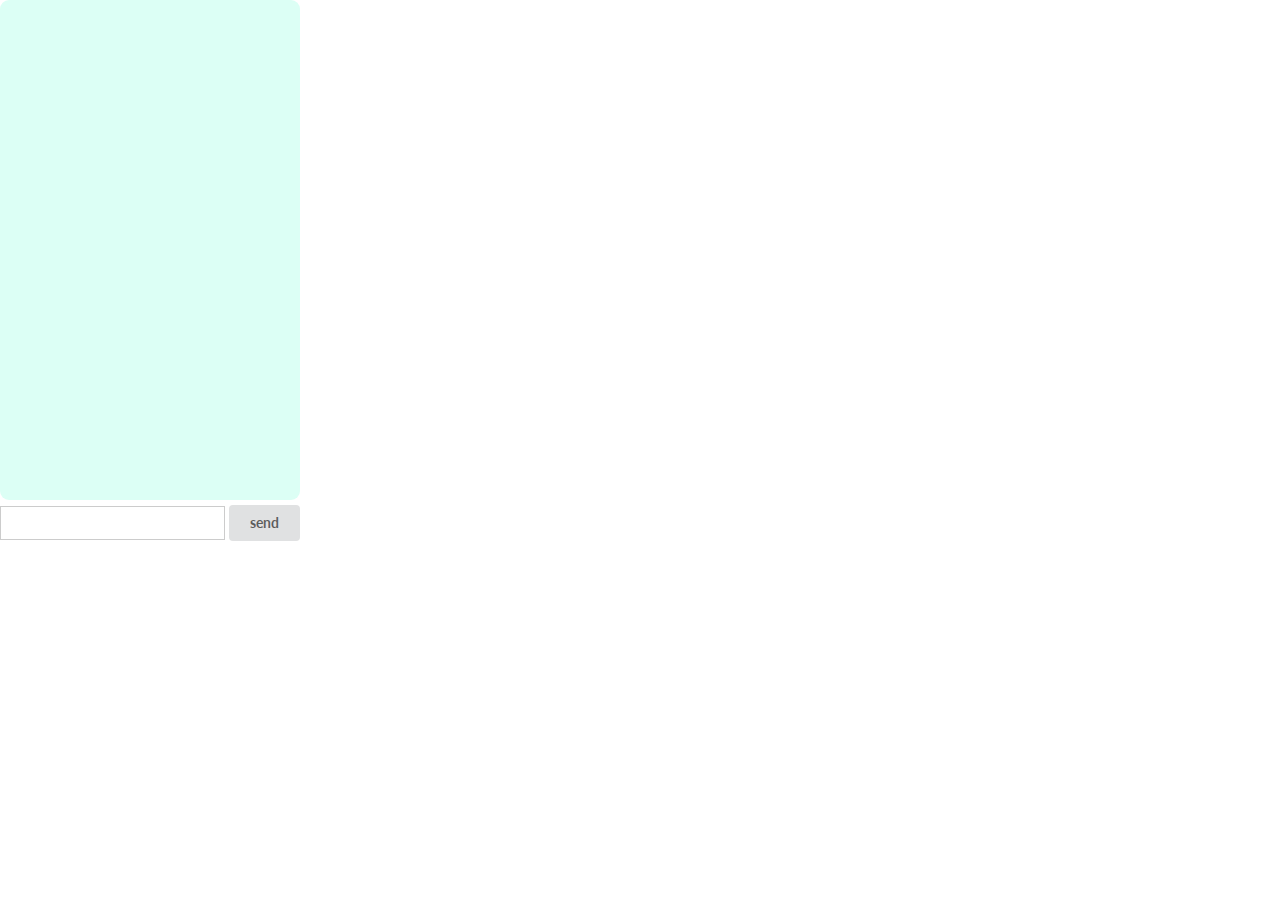
<file: front/index.html>
<!DOCTYPE html>
<html>

<head>
    <!-- Standard Meta -->
    <meta charset="utf-8" />
    <link rel="stylesheet" type="text/css" href="semantic.css">
    <script src="https://code.jquery.com/jquery-3.2.1.js"></script>
    <script src="semantic.js"></script>
    <style>
        #chatbox {
            width: 300px;
            height: 500px;
            background: rgb(220, 255, 245);
            margin-bottom: 5px;
            border-radius: 9px;
            overflow: auto;
        }
        
        #textbox {
            padding: 8px;
            border: 1px solid #ccc;
            width: 225px;
        }
        
        .left {
            text-align: left;
        }
        
        .right {
            text-align: right;
        }
        
        .right .innerbox {
            display: inline-block;
            background: #1acc1a;
        }
        
        .left .innerbox {
            display: inline-block;
            background: #c3b9b9;
        }
        
        .innerbox {
            display: inline-block;
            background: #ccc;
            padding: 5px;
            margin-bottom: 5px;
            border-radius: 9px;
        }
    </style>
</head>

<body>
    <div id="chatbox">
    </div>
    <input id="textbox" type="text">
    <button class="ui button" onclick="send()">send</button>

    <script>
        var myId = 5;
        var friendId = 4;

        function send() {
            var msg = $("#textbox").val();
            $.ajax({
                    url: `https://www.punyapat.me/web/tech/minq/api/v1/send/${myId}/${friendId}/${msg}?id=qwerty&token=1234`,
                })
                .done(function(result) {
                    $("#textbox").val('');
                })
        }

        function get() {
            $.ajax({
                    url: `https://www.punyapat.me/web/tech/minq/api/v1/get/${myId}/${friendId}/100?id=qwerty&token=1234`,
                })
                .done(function(result) {
                    var messages = result.data; //get json array of message
                    $('#chatbox').html('');
                    for (i = 0; i < messages.length; i++) {
                        var message = messages[i];
                        console.log(message.textdata);

                        if (message.sender == myId) {
                            $('#chatbox').append(
                                `
                                    <div class="right">
                                        <div class="innerbox">
                                            ${message.textdata}
                                        <div>
                                    </div>
                                `
                            );
                        } else {
                            $('#chatbox').append(
                                `
                                    <div class="left">
                                        <div class="innerbox">
                                            ${message.textdata}
                                        <div>
                                    </div>
                                `
                            );
                        }
                    }
                })
        }
        setInterval(get, 500);
    </script>
</body>

</html>
</file>
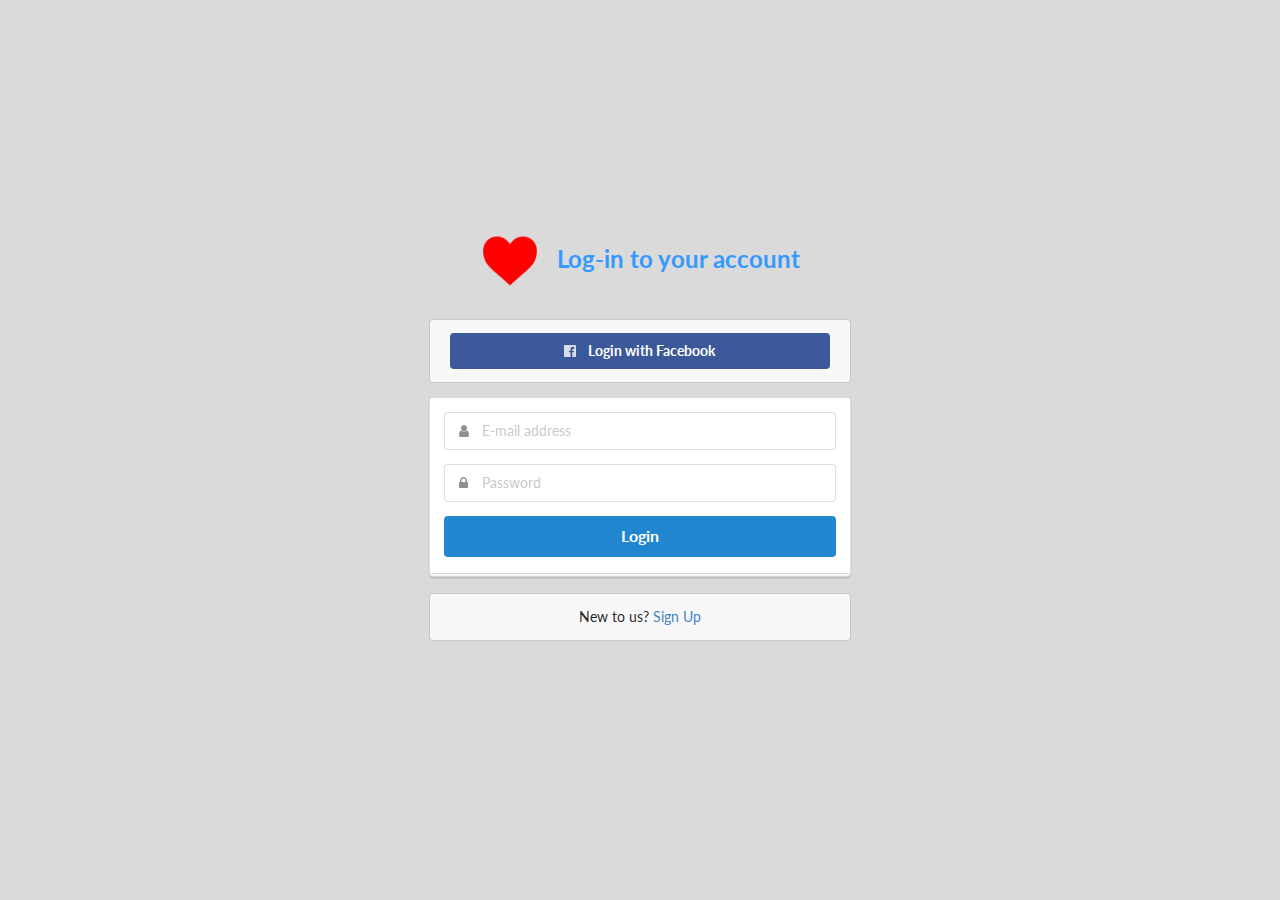
<file: front/web/login.html>
<html class="gr__semantic-ui_com"><head>
  <!-- Standard Meta -->
  <meta charset="utf-8">
  <meta http-equiv="X-UA-Compatible" content="IE=edge,chrome=1">
  <meta name="viewport" content="width=device-width, initial-scale=1.0, maximum-scale=1.0">

  <!-- Site Properties -->
  <title>Login Example - Semantic</title>
  <link rel="stylesheet" type="text/css" href="semantic.css">

  <script
  src="https://code.jquery.com/jquery-3.2.1.js"
  integrity="sha256-DZAnKJ/6XZ9si04Hgrsxu/8s717jcIzLy3oi35EouyE="
  crossorigin="anonymous"></script>
  <script src="semantic.js"></script>

  <style type="text/css">
    body {
      background-color: #DADADA;
    }
    body > .grid {
      height: 100%;
    }
    .image {
      margin-top: -100px;
    }
    .column {
      max-width: 450px;
    }
  </style>
  <script>
  $(document)
    .ready(function() {
      $('.ui.form')
        .form({
          fields: {
            email: {
              identifier  : 'email',
              rules: [
                {
                  type   : 'empty',
                  prompt : 'Please enter your e-mail'
                },
                {
                  type   : 'email',
                  prompt : 'Please enter a valid e-mail'
                }
              ]
            },
            password: {
              identifier  : 'password',
              rules: [
                {
                  type   : 'empty',
                  prompt : 'Please enter your password'
                },
                {
                  type   : 'length[6]',
                  prompt : 'Your password must be at least 6 characters'
                }
              ]
            }
          }
        })
      ;
    })
  ;
  </script>
</head>
<body data-gr-c-s-loaded="true">

<div class="ui middle aligned center aligned grid">
  <div class="column">
    <h2 class="ui teal image header">
      <img src="images/heart.png" class="image">
      <div class="content" style="color:#3399FF">
        Log-in to your account
      </div>
    </h2>
	<div class="ui message">
		<button class="fluid ui facebook button">
		<i class="facebook icon"></i>
			Login with Facebook
		</button>
    </div>
    <form class="ui large form">
      <div class="ui stacked segment">
        <div class="field">
          <div class="ui left icon input">
            <i class="user icon"></i>
            <input type="text" name="email" placeholder="E-mail address">
          </div>
        </div>
        <div class="field">
          <div class="ui left icon input">
            <i class="lock icon"></i>
            <input type="password" name="password" placeholder="Password">
          </div>
        </div>
        <div class="ui fluid large blue submit button">Login</div>
      </div>

      <div class="ui error message"></div>

    </form>

    <div class="ui message">
      New to us? <a href="signup.html">Sign Up</a>
    </div>
  </div>
</div>
</body>
</html>
</file>
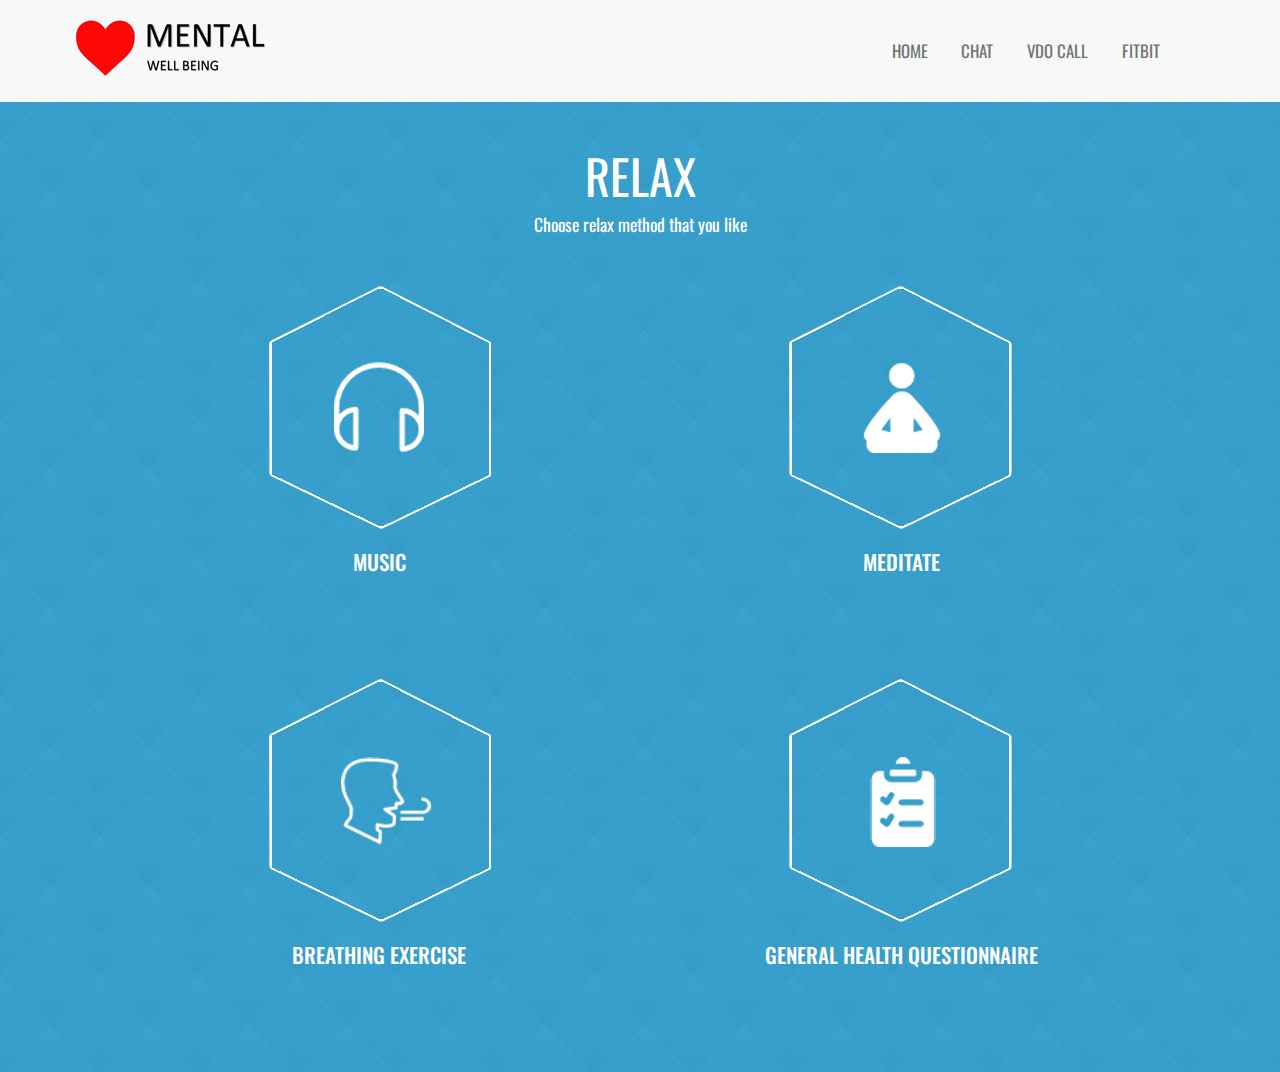
<file: front/web/relax.html>
<html class="gr__semantic-ui_com">
<head>
	<title>Relax</title>
  <!-- Standard Meta -->
  <meta charset="utf-8">
  <meta name="viewport" content="width=device-width, initial-scale=1.0, maximum-scale=1.0">
  <!-- Site Properties -->
  <style>

  </style>
  <link href="css/bootstrap.css" rel='stylesheet' type='text/css' />
  <script src="js/jquery.min.js"></script>
  <link href="css/style.css" rel='stylesheet' type='text/css' />
  <script
  src="https://code.jquery.com/jquery-3.2.1.js"
  integrity="sha256-DZAnKJ/6XZ9si04Hgrsxu/8s717jcIzLy3oi35EouyE="
  crossorigin="anonymous"></script>
  
	<script>
			$(function() {
				var pull 		= $('#pull');
					menu 		= $('nav ul');
					menuHeight	= menu.height();
				$(pull).on('click', function(e) {
					e.preventDefault();
					menu.slideToggle();
				});
				$(window).resize(function(){
	        		var w = $(window).width();
	        		if(w > 320 && menu.is(':hidden')) {
	        			menu.removeAttr('style');
	        		}
	    		});
			});
	</script>
	
	<link href='http://fonts.googleapis.com/css?family=Oswald:400,300,700' rel='stylesheet' type='text/css'>
	<link href='http://fonts.googleapis.com/css?family=Open+Sans:400,300,600,700,800' rel='stylesheet' type='text/css'>
</head>

<body>

<!----- start-header---->
			<div id="home" class="header">
					<div class="top-header">
						<div class="container">
						<div class="logo">
							<a href="index.html"><img src="images/logo.png" title="doctor" /></a>
						</div>
						<!----start-top-nav---->
						 <nav class="top-nav">
							<ul class="top-nav">
								<li><a href="index.html" class="scroll">Home</a></li>
								<li><a href="chat.html" class="scroll">Chat</a></li>
								<li><a href="vdo.html" class="scroll">VDO Call</a></li>
								<li><a href="fitbit.html" class="scroll">Fitbit</a></li>
								<li><a href="" class="scroll"></a></li>
							</ul>
						</nav>
						<div class="clearfix"> </div>
					</div>
				</div>
			</div>
<!----- //End-header---->

<!--- relax --->
			<div class="relax">
				<div class="container">
					<div class="header relax-header text-center">
						<h2>Relax</h2>
						<p>Choose relax method that you like</p>
					</div>
					<!---- relax-grids--->
					<div class="relax-grids">
						<div class="col-md-6">
							<div class="relax-grid text-center">
								<a href="music.html"><span class="s2-icon"> </span></a>
								<h3><a href="music.html">Music</a></h3>
							</div>

						</div>
						<div class="col-md-6">
							<div class="relax-grid text-center">
								<a href="meditate.html"><span class="s3-icon"> </span></a>
								<h3><a href="meditate.html">Meditate</a></h3>
							</div>
						</div>
						<div class="clearfix"> </div>
					</div>
					
					<!---- relax-grids--->
					<div class="relax-grids">
						<div class="col-md-6">
							<div class="relax1-grid text-center">
								<a href="breath.html"><span class="s4-icon"> </span></a>
								<h3><a href="breath.html">Breathing Exercise</a></h3>
							</div>
						</div>
						<div class="col-md-6">
							<div class="relax1-grid text-center">
								<a href="form.html"><span class="s5-icon"> </span></a>
								<h3><a href="form.html">General Health Questionnaire</a></h3>
							</div>
						</div>
						<div class="clearfix"> </div>
					</div>
					
				</div>
				
			</div>
<!--- services --->



</body>
</file>
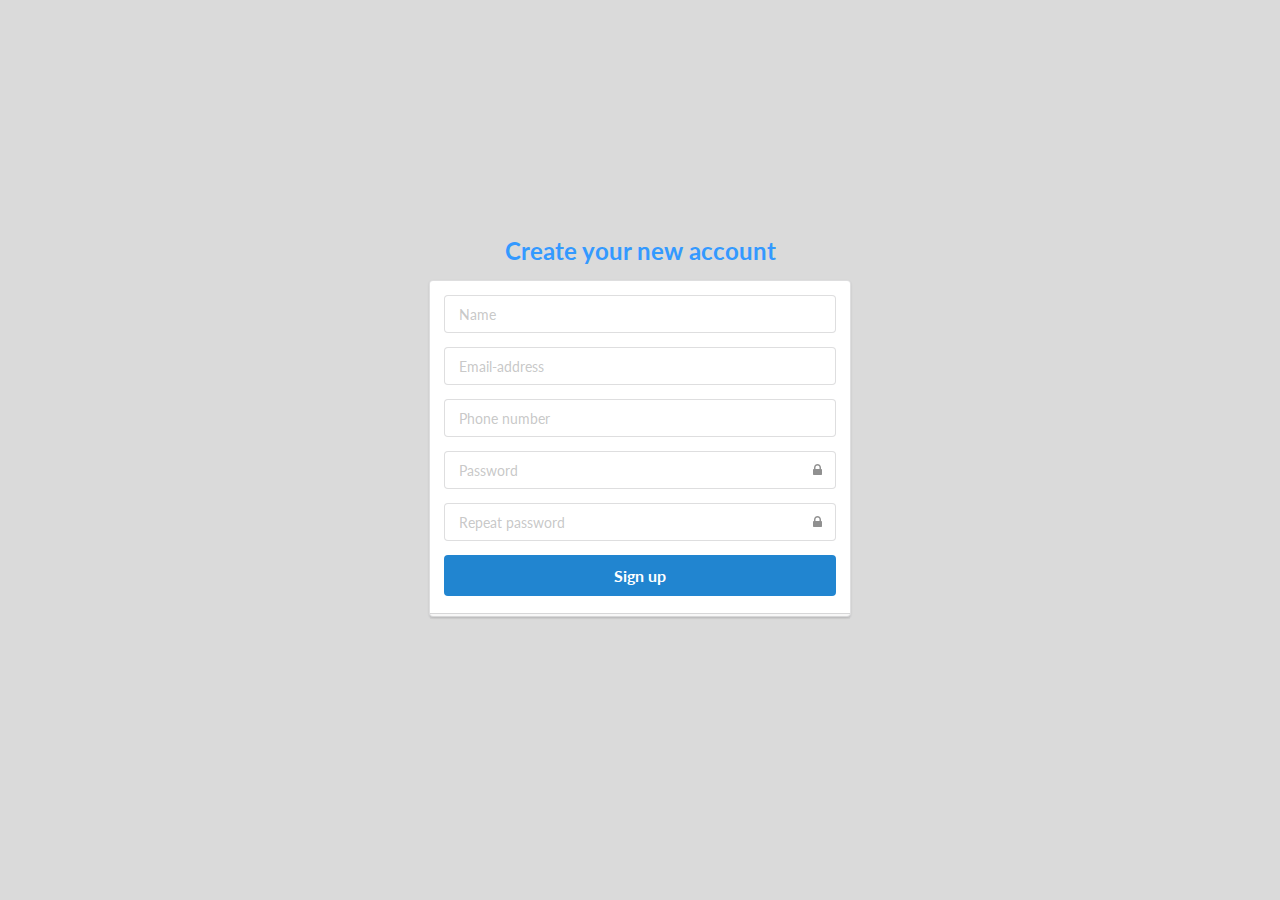
<file: front/web/signup.html>
<html class="gr__semantic-ui_com"><head>
  <!-- Standard Meta -->
  <meta charset="utf-8">
  <meta http-equiv="X-UA-Compatible" content="IE=edge,chrome=1">
  <meta name="viewport" content="width=device-width, initial-scale=1.0, maximum-scale=1.0">

  <!-- Site Properties -->
  <title>Login Example - Semantic</title>
  <link rel="stylesheet" type="text/css" href="semantic.css">
  <link rel="stylesheet" href="https://cdnjs.cloudflare.com/ajax/libs/font-awesome/4.7.0/css/font-awesome.min.css">
  <script
  src="https://code.jquery.com/jquery-3.2.1.js"
  integrity="sha256-DZAnKJ/6XZ9si04Hgrsxu/8s717jcIzLy3oi35EouyE="
  crossorigin="anonymous"></script>
  <script src="semantic.js"></script>

  <style type="text/css">
    body {
      background-color: #DADADA;
    }
    body > .grid {
      height: 100%;
    }
	.column {
      max-width: 450px;
    }
  </style>
</head>
<body data-gr-c-s-loaded="true">
<div class="ui middle aligned center aligned grid">
	<div class="column">
	<h2 class="ui teal image header">
      <div class="content" style="color:#3399FF">
        Create your new account
      </div>
    </h2>
	
	<form class="ui large form">
      <div class="ui stacked segment">
        <div class="field">
          <div class="ui icon input">
            <input type="text" name="name" placeholder="Name">
          </div>
        </div>
		<div class="field">
          <div class="ui icon input">
            <input type="text" name="email" placeholder="Email-address">
          </div>
        </div>
		<div class="field">
          <div class="ui icon input">
            <input type="number" name="number" placeholder="Phone number">
          </div>
        </div>
        <div class="field">
          <div class="ui icon input">
            <i class="lock icon"></i>
            <input type="password" name="password" placeholder="Password">
          </div>
        </div>
		<div class="field">
          <div class="ui icon input">
            <i class="lock icon"></i>
            <input type="password" name="repeatpassword" placeholder="Repeat password">
          </div>
        </div>
        <div class="ui fluid large blue submit button">Sign up</div>
      </div>

      <div class="ui error message"></div>
	  
    </form>
	</div>
	
</div>
</body>
</html>
</file>
<file: front/web/css/style.css>
/*--
Author: W3layouts
Author URL: http://w3layouts.com
License: Creative Commons Attribution 3.0 Unported
License URL: http://creativecommons.org/licenses/by/3.0/
--*/
html, body{
  	font-family: 'Oswald', sans-serif;
    font-size: 100%;
  	 background: #FFf;
}
body a{
	transition:0.5s all;
	-webkit-transition:0.5s all;
	-moz-transition:0.5s all;
	-o-transition:0.5s all;
	-ms-transition:0.5s all;
}
/*-----start-header----*/
.header{
	background: #F7F8F8;
}
.logo{
	float: left;
	margin-top: 0.2em;
}
.logo a{	color: #303030;
	font-weight: 200;
	text-transform: uppercase;
	font-size: 2.5em;
}
.logo a:hover{
	text-decoration:none;
}
.logo320{
	display:none;
}
/*----navbar-nav----*/
.top-header{
	padding: 0.8em 0em;
}
.top-nav ul li a{
	color: #737373;
	padding: 0.23em 1em;
	font-size: 1.05em;
	text-align: center;
	text-transform: uppercase;
	position: relative;
	font-weight: 400;
}
.top-nav ul li.active a,
.top-nav ul li a:hover{
	color:#42B3E5;
}
.logo a{
	display:block;
}
/* top-nav */
.top-nav:before,
.top-nav:after {
    content: " ";
    display: table;
}
.top-nav:after {
    clear: both;
}
nav {
	position: relative;
	float: right;
}
nav ul {
	padding: 0;
	float: right;
	margin: 0.9em 0;
}
nav li {
	display: inline;
	float: left;
	position:relative;
}
nav a {
	color: #fff;
	display: inline-block;
	text-align: center;
	text-decoration: none;
	line-height: 40px;
}
nav a:hover{
	text-decoration:none;
	color:#00A2C1;
}
nav a#pull {
	display: none;
}
/*Styles for screen 600px and lower*/
@media screen and (max-width: 768px) {
	nav { 
  		height: auto;
  		float:none;
  	}
  	nav ul {
  		width: 100%;
  		display: block;
  		height: auto;
  	}
  	nav li {
  		width: 100%;
  		position: relative;
  	}
  	nav li a {
		border-bottom: 1px solid #eee;
	}
  	nav a {
	  	text-align: left;
	  	width: 100%;
  	}
}
/*Styles for screen 515px and lower*/
@media only screen and (max-width : 768px) {
	nav {
		border-bottom: 0;
		float:none;
	}
	nav ul {
		display: none;
		height: auto;
		margin:0;
		background: #fff;
	}
	nav a#pull {
		display: block;
		position: relative;
		color: #F26D7D;
		text-align: right;
		position: absolute;
		top:12px;
	}
	nav a#pull:after {
		content:"";
		background: url('nav-icon.png') no-repeat;
		width: 30px;
		height: 30px;
		display: inline-block;
		position: absolute;
		right: 15px;
		top: 10px;
	}
	nav a#pull img{
		margin-right:2%;
	}
	.top-nav ul li a {
		color: #2C3E50;
		padding: 0em 0;
	}
}
/*Smartphone*/
@media only screen and (max-width : 320px) {
	nav {
		float:none;
	}
	nav li {
		display: block;
		float: none;
		width: 100%;
	}
	nav li a {
		border-bottom: 1px solid #EEE;
	}
}
/*----slider----*/
#slider2,
#slider3 {
  box-shadow: none;
  -moz-box-shadow: none;
  -webkit-box-shadow: none;
  margin: 0 auto;
}
.rslides_tabs {
  list-style: none;
  padding: 0;
  background: rgba(0,0,0,.25);
  box-shadow: 0 0 1px rgba(255,255,255,.3), inset 0 0 5px rgba(0,0,0,1.0);
  -moz-box-shadow: 0 0 1px rgba(255,255,255,.3), inset 0 0 5px rgba(0,0,0,1.0);
  -webkit-box-shadow: 0 0 1px rgba(255,255,255,.3), inset 0 0 5px rgba(0,0,0,1.0);
  font-size: 18px;
  list-style: none;
  margin: 0 auto 50px;
  max-width: 540px;
  padding: 10px 0;
  width: 100%;
}
.rslides_tabs li {
  display: inline;
  float: none;
  margin-right: 1px;
}
.rslides_tabs a {
  width: auto;
  line-height: 20px;
  padding: 9px 20px;
  height: auto;
  background: transparent;
  display: inline;
}
.rslides_tabs li:first-child {
  margin-left: 0;
}
.rslides_tabs .rslides_here a {
  background: rgba(255,255,255,.1);
  color: #fff;
  font-weight: bold;
}
.events {
  list-style: none;
}
.callbacks_container {
  position: relative;
  float: left;
  width: 100%;
}
.callbacks {
  position: relative;
  list-style: none;
  overflow: hidden;
  width: 100%;
  padding: 0;
  margin: 0;
}
.callbacks li {
  position: absolute;
  width: 100%;
  left: 0;
  top: 0;
}
.callbacks img {
  position: relative;
  z-index: 1;
  height: auto;
  border: 0;
  width: 100%;
}
.callbacks .caption {
	display: block;
	position: absolute;
	z-index: 2;
	font-size: 20px;
	text-shadow: none;
	color: #fff;
	left: 17%;
	right: 0;
	padding: 10px 20px;
	margin: 0;
	max-width: none;
	top: 13%;
}
.callbacks_nav {
  	position: absolute;
	-webkit-tap-highlight-color: rgba(0,0,0,0);
	top: 57%;
	left: 6%;
	z-index: 3;
	text-indent: -9999px;
	overflow: hidden;
	text-decoration: none;
	height: 43px;
	width: 43px;
	background: transparent url("../images/slider-arrows.png") no-repeat left top;
	margin-top: -65px;
}
.callbacks_nav:active {
  opacity: 1.0;
}
.callbacks_nav.next {
 	left: auto;
	background-position: right top;
	right: 7%;
}
#slider3-pager a {
  display: inline-block;
}
#slider3-pager span{
  float: left;
}
#slider3-pager span{
	width:100px;
	height:15px;
	background:#fff;
	display:inline-block;
	border-radius:30em;
	opacity:0.6;
}
#slider3-pager .rslides_here a {
  background: #FFF;
  border-radius:30em;
  opacity:1;
}
#slider3-pager a {
  padding: 0;
}
#slider3-pager li{
	display:inline-block;
}
.rslides {
  position: relative;
  list-style: none;
  overflow: hidden;
  width: 100%;
  padding: 0;
  margin: 0;
}
.rslides li {
  -webkit-backface-visibility: hidden;
  position: absolute;
  display: none;
  width: 100%;
  left: 0;
  top: 0;
}
.rslides li:first-child {
  position: relative;
  display: block;
  float: left;
}
.rslides img {
  height: auto;
  border: 0;
}
.callbacks_tabs{
	display:none;
}
.callbacks_tabs li{
	display:inline-block;
}
@media screen and (max-width: 600px) {
  h1 {
    font: 24px/50px "Helvetica Neue", Helvetica, Arial, sans-serif;
    }
  .callbacks_nav {
    top: 47%;
    }
}
/*----*/
.callbacks_tabs a{
 visibility: hidden;
}
.callbacks_tabs a:after {
  content: "\f111";
  font-size:0;
  font-family: FontAwesome;
  visibility: visible;
  display: block;
  height:18px;
  width:18px;
  display:inline-block;
  border:2px solid #FFF;
  border-radius: 30px;
  -webkit-border-radius: 30px;
  -moz-border-radius: 30px;
  -o-border-radius: 30px;
  -ms-border-radius: 30px;
}
.callbacks_here a:after{
	border:2px solid #F4BB36;
}
.slide-text-info h1{
	font-size: 4.2em;
	font-weight: 900;
	text-transform: uppercase;
	padding: 0;
	margin:0;
	color: #FFF;
	font-weight: 900;
}
/*----*/
.slide-text-info label{
	color: #FFF;
	text-transform: uppercase;
	font-weight: 500;
	font-size: 1.2em;
	display: block;
}
/*----*/
.slide-btn{
	background: #3A9ECB;
	padding: 0.7em 3em;
	margin-top: 1em;
	display: inline-block;
	text-transform: uppercase;
	color: #FFF;
	font-size: 1em;
}
.slide-btn:hover{
	color:#FFF;
	text-decoration:none;
	background:#2E7DA1;
}
div.slide-text-info {
	margin-top: 6em;
	margin-left: -3em;
}
/*----//slider----*/
/*---- about ---*/
.about{
	padding:3em 0;
}
.header h2{
	color: #42B3E5;
	font-size:3em;
	text-transform: uppercase;
	font-weight: 400;
	margin:0 0 0.2em 0;
}
.header p{
	color: #737373;
	font-weight: 400;
	font-size: 1.1em;
	margin: 0;
}
.about-header{
	background:none;
}
/*---- about-grid ----*/
.about-grids{
	padding:3em 0;
}
.about-grid{
	background:url(../images/top-grid-info-bg-b.png);
	transition:0.5s all;
	-webkit-transition:0.5s all;
	-moz-transition:0.5s all;
	-o-transition:0.5s all;
	-ms-transition:0.5s all;
}
.about-grid:hover,.n-about-grid{
	background:url(../images/top-grid-info-bg-bl.png);
	transition:0.5s all;
	-webkit-transition:0.5s all;
	-moz-transition:0.5s all;
	-o-transition:0.5s all;
	-ms-transition:0.5s all;
}
.n-about-grid:hover{
	background:url(../images/top-grid-info-bg-b.png);
}
.about-grid:hover span{
	background-position: 0px -79px;
}
.about-grid span{
	width: 69px;
	height: 76px;
	display: inline-block;
	background: url(../images/top-grid-icons1.png) no-repeat 0px 0px;
	position: absolute;
	top: 249px;
	left: 40%;
}
.about-grid img{
	border-bottom:5px solid #FFF;
	position:relative;
	display:block;
	width:100%;
}
.about-grid-info{
	padding:1em 2em;
	position:relative;
}
.about-grid-info h3 a{
	color: #FFF;
	text-transform: uppercase;
	font-weight: 400;
	font-size: 1.1em;
	text-decoration: none;
	margin: 1em 0 0 0;
	display: block;
}
.about-grid-info h3{
	margin:0;
	padding:0.5em 0;
}
.about-grid-info p{
	color:#fff;
	font-size:0.875em;
	font-family: 'Open Sans', sans-serif;
	font-weight:100;
	line-height:1.5em;
}
/*----*/
.n-about-grid1 span.t-icon1{
	background-position: -71px -79px;
}
.n-about-grid1:hover span.t-icon1{
	background-position: -71px 0px;
}
.n-about-grid2 span.t-icon2{
	background-position: -141px -79px;
}
.n-about-grid2:hover span.t-icon2{
	background-position: -141px 0px;
}
/*--- services ---*/
.services{
	background:url(../images/service-bg.png);
	padding: 3em 0;
}
.services-header{
	color: #FFF;
	background: none;
}
.services-header p{
	color:#FFF;
}
.services-header h2	{
	color:#FFF;
}
/*--- service-grid ---*/
.service-grids{
	padding:3em;
}
.service-grid{
	
}
.service-grid a span{
	width: 224px;
	height: 244px;
	display: inline-block;
	background: url(../images/services-icons.png) no-repeat 0px 0px;
	transition:0.5s all;
	-webkit-transition:0.5s all;
	-moz-transition:0.5s all;
	-ms-transition:0.5s all;
	-o-transition:0.5s all;
}
.service-grid:hover a span{
	opacity:0.5;
}
.service-grid h3 a{
	color: #fff;
	text-transform: uppercase;
	font-size: 0.875em;
}
.service-grid h3 a:hover{
	text-decoration:none;
}
.service-grid a span.s2-icon{
	background-position: -316px 0px;
}
.service-grid a span.s3-icon{
	background-position: -632px 0px;
}
.service-grid a span.s4-icon{
	background-position: -946px 0px;
}
/*--- team ----*/
.team{
	padding-left: 13em;
	padding-bottom: 5em;
	padding-top: 3em;
}
.text{
	textarea
	
}
.team-member-grid{
	width:20%;
	float:left;
	background:url(../images/top-grid-info-bg-b.png);
	transition:0.5s all;
	-webkit-transition:0.5s all;
	-moz-transition:0.5s all;
	-o-transition:0.5s all;
	-ms-transition:0.5s all;
}
.team-member-grid:hover{
	background:url(../images/top-grid-info-bg-bl.png);
}
.team-member-grid img{
	width:100%;
	display:block;
}
.team-member-info{
	padding: 0.4em 1em;
	position: relative;
}
.team-member-info h3 a{
	color:#FFF;
	font-size:0.6em;
}
.team-member-info h3 a:hover{
	text-decoration:none;
}
.team-member-info p{
	color: #fff;
	font-size: 0.875em;
	font-family: 'Open Sans', sans-serif;
	font-weight: 100;
	line-height: 1.5em;
}
.team-member-info span{
	width: 34px;
	height: 21px;
	display: inline-block;
	background: url(../images/top-arrow.png) no-repeat 0px 0px;
	position: absolute;
	top: -16px;
	left: 40%;
}
.team-member-grid:hover div.team-member-info span{
	background: url(../images/top-arrowb.png) no-repeat 0px 0px;
}
.bottom-t-info-b span{
	width: 34px;
	height: 21px;
	display: inline-block;
	background: url(../images/down-arrowb.png) no-repeat 0px 0px;
	position: absolute;
	bottom: 0px;
	left: 40%;
	top: 211px;
}
.team-member-grid:hover div.bottom-t-info-b span{
	background: url(../images/down-arrow.png) no-repeat 0px 0px;
}
.bottom-t-info-b{
	padding:0 1em;
}
.bottom-t-info-b h3{
	margin:0.48em 0;
}
.team-member-grids{
	padding:3em 0 0 0;
}
.team-head{
	background:none;

}
/*---- contact ----*/

.map{
	position:relative;
}
.map iframe{
	width:100%;
	min-height:820px;
	border:none;
}
.contact-info{
	position: absolute;
	width: 100%;
	top: 0px;
	background: url(../images/top-grid-info-bg-b.png);
	padding: 3em;
	top: 8%;
}
.contact-info h3{
	text-align: center;
	font-size: 3.5em;
	text-transform: uppercase;
	margin: 0;
	padding: 0;
	color: #FFF;
	font-weight: 400;
	padding: 0.2em 0;
	margin-right: 2em;
}
.contact h4{
	color: #fff;
	font-weight: 400;
	font-size: 1.6em;
	text-transform: uppercase;
	border-bottom: 1px ridge #C4DDF8;
	width: 86%;
	padding-bottom: 0.5em;
	margin: 1em 0;
}
.contact-grid-left ul{
	margin:0;
	padding:0;
}
.contact-grid-left li{
	padding:0;
	list-style:none;
	color:#FFF;
	margin: 1em 0;
}
.contact-grid-left li span{
	width: 32px;
	height: 32px;
	display: inline-block;
	background: url(../images/contact-icons.png) no-repeat 0px 0px;
	vertical-align: text-top;
}
.contact-grid-left li label{
	font-weight:400;
	margin-right:0.3em;
}
.contact-grid-left li small{
	font-weight:300;
}
.contact-grid-left li span.pin{
	background-position: 0px -41px;
}
.contact-grid-left li span.phone{
	background-position: 0px -85px;
}
.contact-grid-left li span.fax{
	background-position: 0px -130px;
}
.contact-grid-left li span.mail{
	background-position: 0px -174px;
}
.contact-grid-right input[type="text"],.contact-grid-right textarea{
	width: 86%;
	padding:0.6em;
	border:none;
	margin-bottom:1em;
	color:#084A5C;
	font-size:0.875em;
	font-family: 'Open Sans', sans-serif;
	transition:border-color 0.4s;
	-webkit-transition:border-color 0.4s;
	-moz-transition:border-color 0.4s;
	-o-transition:border-color 0.4s;
	-ms-transition:border-color 0.4s;
}
.contact-grid-right input[type="text"]:hover,.contact-grid-right textarea:hover{
	border-color:#084A5C;
}
.contact-grid-right textarea{
	min-height:200px;
}
.contact-grid-right input[type="submit"]{
	background:#2B2B2B;
	padding:0.8em;
	color:#FFF;
	cursor:pointer;
	outline:none;
	border:none;
	float:right;
	margin-right:14%;
	transition:0.5s all;
	-webkit-transition:0.5s all;
	-moz-transition:0.5s all;
	-o-transition:0.5s all;
	-ms-transition:0.5s all;
}
.contact-grid-right input[type="submit"]:hover{
	background:#348DB6;
}
.copy-right-left{
	float:left;
	font-family: 'Open Sans', sans-serif;
}
.copy-right-left p{
	color:#555;
	font-size:0.875em;
	margin:0;
}
.copy-right-left p a{
	color:#3A9ECB;
}
.copy-right-left p a:hover{
	color:#1F1F1F;
	text-decoration:none;
}
.copy-right-right{
	float:right;
}
.copy-right-right ul{
	margin:0;
	padding:0;
}
.copy-right-right ul li{
	display: inline-block;
	padding: 0 0.3em;
}
.copy-right-right ul li a span{
	width: 25px;
	height: 25px;
	display: inline-block;
	background: url(../images/f-social-icons.png) no-repeat 4px 0px;
}
.copy-right-right ul li a.facebook span{
	background-position: 0px 0px;
}
.copy-right-right ul li a.facebook span:hover{
	background-position: 0px -27px;
}
.copy-right-right ul li a.twitter span{
	background-position: -27px 0px;
}
.copy-right-right ul li a.twitter span:hover{
	background-position: -27px -27px;
}
.copy-right-right ul li a.skype span{
	background-position: -66px 0px;
}
.copy-right-right ul li a.skype span:hover{
	background-position: -66px -27px;
}
.copy-right {
	padding: 1.2em 0em 0.6em;
}
#toTop {
	display: none;
	text-decoration: none;
	position: fixed;
	bottom: 14px;
	right: 3%;
	overflow: hidden;
	width: 40px;
	height: 40px;
	border: none;
	text-indent: 100%;
	background: url("../images/to-top1.png") no-repeat 0px 0px;
}
#toTopHover {
	width: 40px;
	height: 40px;
	display: block;
	overflow: hidden;
	float: right;
	opacity: 0;
	-moz-opacity: 0;
	filter: alpha(opacity=0);
}

/*---- relax ----*/
.relax{
	background:url(../images/service-bg.png);
	padding: 3em 0;
}
.relax-header{
	color: #FFF;
	background: none;
}
.relax-header p{
	color:#FFF;
}
.relax-header h2	{
	color:#FFF;
}
/*--- relax-grid ---*/
.relax-grids{
	padding:3em;
}
.relax-grid{
	
}
.relax-grid a span{
	width: 224px;
	height: 244px;
	display: inline-block;
	background: url(../images/relax-icons.png) no-repeat 0px 0px;
	transition:0.5s all;
	-webkit-transition:0.5s all;
	-moz-transition:0.5s all;
	-ms-transition:0.5s all;
	-o-transition:0.5s all;
}

.relax-grid:hover a span{
	opacity:0.5;
}
.relax-grid h3 a{
	color: #fff;
	text-transform: uppercase;
	font-size: 0.875em;
}
.relax-grid h3 a:hover{
	text-decoration:none;
}

.relax-grid a span.s2-icon{
	background-position: -250px 0px;
}
.relax-grid a span.s3-icon{
	background-position: -720px 0px;
}

.relax1-grid{
	
}

.relax1-grid a span{
	width: 224px;
	height: 244px;
	display: inline-block;
	background: url(../images/relax1-icons.png) no-repeat 0px 0px;
	transition:0.5s all;
	-webkit-transition:0.5s all;
	-moz-transition:0.5s all;
	-ms-transition:0.5s all;
	-o-transition:0.5s all;
}

.relax1-grid:hover a span{
	opacity:0.5;
}
.relax1-grid h3 a{
	color: #fff;
	text-transform: uppercase;
	font-size: 0.875em;
}
.relax1-grid h3 a:hover{
	text-decoration:none;
}

.relax1-grid a span.s4-icon{
	background-position: -250px 0px;
}
.relax1-grid a span.s5-icon{
	background-position: -720px 0px;
}
/*---- relax ----*/

/*---- meditate ----*/
.meditate{
	background:url(../images/service-bg.png);
	padding: 3em 15em;
}
/*---- meditate ----*/

/*---- responsive-design -----*/
@media(max-width:1024px){
	.slide-text-info h1 {
		font-size: 3.5em;
	}
	div.slide-text-info {
		margin-top: 4em;
	}
	.about-grid span {
		top: 197px;
	}
	.about-grid-info h3 a {
		font-size: 0.9em;
	}
	.header h2 {
		font-size: 2.5em;
	}
	.header p {
		font-size: 1em;
		width: 70%;
		margin: 1em auto 0;
	}
	.team-member-info p {
		height: 130px;
		overflow: hidden;
	}
	.bottom-t-info-b span {
		top: 172px;
	}
	.bottom-t-info h3{
		height: 30px;
		overflow: hidden;
		margin: 0.2em 0;
	}
	.contact-info h3 {
		font-size: 2.5em;
	}
	.contact h4 {
		font-size: 1.4em;
	}
}
@media(max-width:768px){
	.slide-text-info h1 {
		font-size: 2.5em;
	}
	div.slide-text-info {
		margin-top: 2em;
		margin-left: -2em;
	}
	.about-grid span {
		top: 464px;
		left: 45%;
	}
	.about-grid-info h3 a {
		font-size: 0.9em;
	}
	.header h2 {
		font-size: 2.5em;
	}
	.header p {
		font-size: 1em;
		width: 70%;
		margin: 1em auto 0;
	}
	.team-member-info p {
		height: 68px;
		overflow: hidden;
	}
	.bottom-t-info-b span {
		top: 108px;
	}
	.team-member-grid {
		width: 100%;
		margin-bottom: 1em;
		float: none;
	}
	.bottom-t-info h3{
		height: 30px;
		overflow: hidden;
		margin: 0.2em 0;
	}
	.contact-info h3 {
		font-size: 2.5em;
	}
	.contact h4 {
		font-size: 1.4em;
	}
	.slide-text-info label {
		font-size: 0.9em;
	}
	.slide-btn {
		padding: 0.6em 1em;
		margin-top: 0.5em;
	}
	.callbacks_nav {
		top: 65%;
	}
	.about {
		padding: 1.3em 0;
	}
	.about-grids {
		padding: 2em 0;
	}
	.about-grid {
		margin-bottom:1.5em;
	}
	.team {
		padding: 2em 0 3em 0;
	}
	.team-member-grids {
		padding: 1.5em 0 0 0;
		
	}
	.services {
		padding: 2em 0 1em;
	}
	nav ul {
		margin-top: 1em;
	}
	.contact-info {
		padding: 3em 0;
		top: 8%;
	}
	.contact-grid-right input[type="text"], .contact-grid-right textarea {
		width: 100%;
		padding: 0.9em;
		resize:none;
		-webkit-appearance:none;
	}
	.contact-grid-right input[type="submit"] {
		float: none;
		margin-right: 0%;
		width: 100%;
		-webkit-appearance:none;
	}
}
@media(max-width:640px){
	.slide-text-info h1 {
		font-size: 2.2em;
	}
	div.slide-text-info {
		margin-top: 2em;
		margin-left: -2em;
	}
	.about-grid span {
		top: 420px;
		left: 45%;
	}
	.about-grid-info h3 a {
		font-size: 0.9em;
	}
	.header h2 {
		font-size: 2em;
	}
	.header p {
		font-size: 1em;
		width: 85%;
		margin: 0.8em auto 0;
	}
	.team-member-info p {
		height: 68px;
		overflow: hidden;
	}
	.bottom-t-info-b span {
		top: 108px;
	}
	.team-member-grid {
		width: 100%;
		margin-bottom: 1em;
		float: none;
	}
	.bottom-t-info h3{
		height: 30px;
		overflow: hidden;
		margin: 0.2em 0;
	}
	.contact-info h3 {
		font-size: 2.5em;
	}
	.contact h4 {
		font-size: 1.4em;
	}
	.slide-text-info label {
		font-size: 0.8em;
	}
	.slide-btn {
		padding: 0.4em 1em;
		margin-top: 0.5em;
		font-size: 0.875em;
	}
	.callbacks_nav {
		top: 65%;
	}
	.about {
		padding: 1.3em 0;
	}
	.about-grids {
		padding: 1.5em 0;
	}
	.about-grid {
		margin-bottom:1.5em;
	}
	.team {
		padding: 2em 0 3em 0;
	}
	.team-member-grids {
		padding: 1.5em 0 0 0;
		margin:50px auto;
	}
	.services {
		padding: 2em 0 1em;
	}
	nav ul {
		margin-top: 1em;
	}
	.contact-info {
		padding: 3em 0;
		top: 8%;
	}
	.contact-grid-right input[type="text"], .contact-grid-right textarea {
		width: 100%;
		padding: 0.9em;
		resize:none;
		-webkit-appearance:none;
	}
	.contact-grid-right input[type="submit"] {
		float: none;
		margin-right: 0%;
		width: 100%;
		-webkit-appearance:none;
	}
}
@media(max-width:480px){
	.slide-text-info h1 {
		font-size: 1.2em;
	}
	div.slide-text-info {
		margin-top: 0.9em;
		margin-left: -1em;
	}
	.about-grid span {
		top: 292px;
		left: 43%;
	}
	.about-grid-info h3 a {
		font-size: 0.9em;
	}
	.header h2 {
		font-size: 1.7em;
	}
	.header p {
		font-size: 0.875em;
		width: 90%;
		margin: 0.8em auto 0;
	}
	.team-member-info p {
		height: 68px;
		overflow: hidden;
	}
	.bottom-t-info-b span {
		top: 108px;
	}
	.team-member-grid {
		width: 100%;
		margin-bottom: 1em;
		float: none;
	}
	.bottom-t-info h3{
		height: 30px;
		overflow: hidden;
		margin: 0.2em 0;
	}
	.contact-info h3 {
		font-size: 1.7em;
		margin: 0;
	}
	.contact h4 {
		font-size: 1.2em;
		width: 100%;
	}
	.slide-text-info label {
		font-size: 0.75em;
	}
	.slide-btn {
		padding: 0.4em 1em;
		margin-top: 0.2em;
		font-size: 0.75em;
	}
	.callbacks_nav {
		top: 76%;
	}
	.about {
		padding: 1.3em 0;
	}
	.about-grids {
		padding: 1.5em 0;
	}
	.about-grid {
		margin-bottom:1.5em;
	}
	.team {
		padding: 2em 0 3em 0;
	}
	.team-member-grids {
		padding: 1.5em 0 0 0;
	}
	.services {
		padding: 2em 0 1em;
	}
	nav ul {
		margin-top: 1em;
	}
	.contact-info {
		padding: 1.5em 0;
		top: 8%;
	}
	.contact-grid-right input[type="text"], .contact-grid-right textarea {
		width: 100%;
		padding: 0.9em;
		resize:none;
		-webkit-appearance:none;
	}
	.contact-grid-right input[type="submit"] {
		float: none;
		margin-right: 0%;
		width: 100%;
		-webkit-appearance:none;
	}
	nav a#pull {
		top: 16px;
	}
	.map iframe {
		width: 100%;
		min-height: 1013px;
	}
}
@media(max-width:320px){
	.slide-text-info h1 {
		font-size: 0.9em;
		line-height: 1.2em;
	}
	div.slide-text-info {
		margin-top: 0.5em;
		margin-left: 0em;
	}
	.about-grid span {
		top: 161px;
		left: 40%;
	}
	.about-grid-info h3 a {
		font-size: 0.9em;
	}
	.header h2 {
		font-size: 1.5em;
	}
	.header p {
		font-size: 0.75em;
		width: 100%;
		margin: 0.5em auto 0;
	}
	.team-member-info p {
		height: 68px;
		overflow: hidden;
	}
	.bottom-t-info-b span {
		top: 108px;
	}
	.team-member-grid {
		width: 100%;
		margin-bottom: 1em;
		float: none;
	}
	.bottom-t-info h3{
		height: 30px;
		overflow: hidden;
		margin: 0.2em 0;
	}
	.contact-info h3 {
		font-size: 1.7em;
		margin: 0;
	}
	.contact h4 {
		font-size: 1.2em;
		width: 100%;
	}
	.slide-text-info label {
		font-size: 0.6em;
		width: 60%;
		height: 13px;
		overflow: hidden;
	}
	.slide-btn {
		font-size: 0.6em;
		margin: 0;
		padding: 0.5em;
	}
	.callbacks_nav {
		top: 89%;
	}
	.about {
		padding: 0.8em 0;
	}
	.about-grids {
		padding: 1em 0;
	}
	.about-grid {
		margin-bottom:1.5em;
	}
	.team {
		padding: 2em 0 3em 0;
	}
	.team-member-grids {
		padding: 1.5em 0 0 0;
	}
	.services {
		padding: 2em 0 1em;
	}
	nav ul {
		margin-top: 1em;
	}
	.contact-info {
		padding: 1.2em 0;
		top: 5%;
	}
	.contact-grid-right input[type="text"], .contact-grid-right textarea {
		width: 100%;
		padding: 0.9em;
		resize:none;
		-webkit-appearance:none;
	}
	.contact-grid-right input[type="submit"] {
		float: none;
		margin-right: 0%;
		width: 100%;
		-webkit-appearance:none;
	}
	nav a#pull {
		top: 16px;
	}
	.map iframe {
		width: 100%;
		min-height: 1013px;
	}
	.logo img{
		width:70%;
	}
	.top-header {
		padding: 0.4em 0em 1em;
	}
	.about-grid-info {
		padding: 1em 0.5em;
	}
	.service-grids {
		padding: 0;
	}
	.service-grid {
		padding: 1em 0 0.5em;
	}
}
</file>
